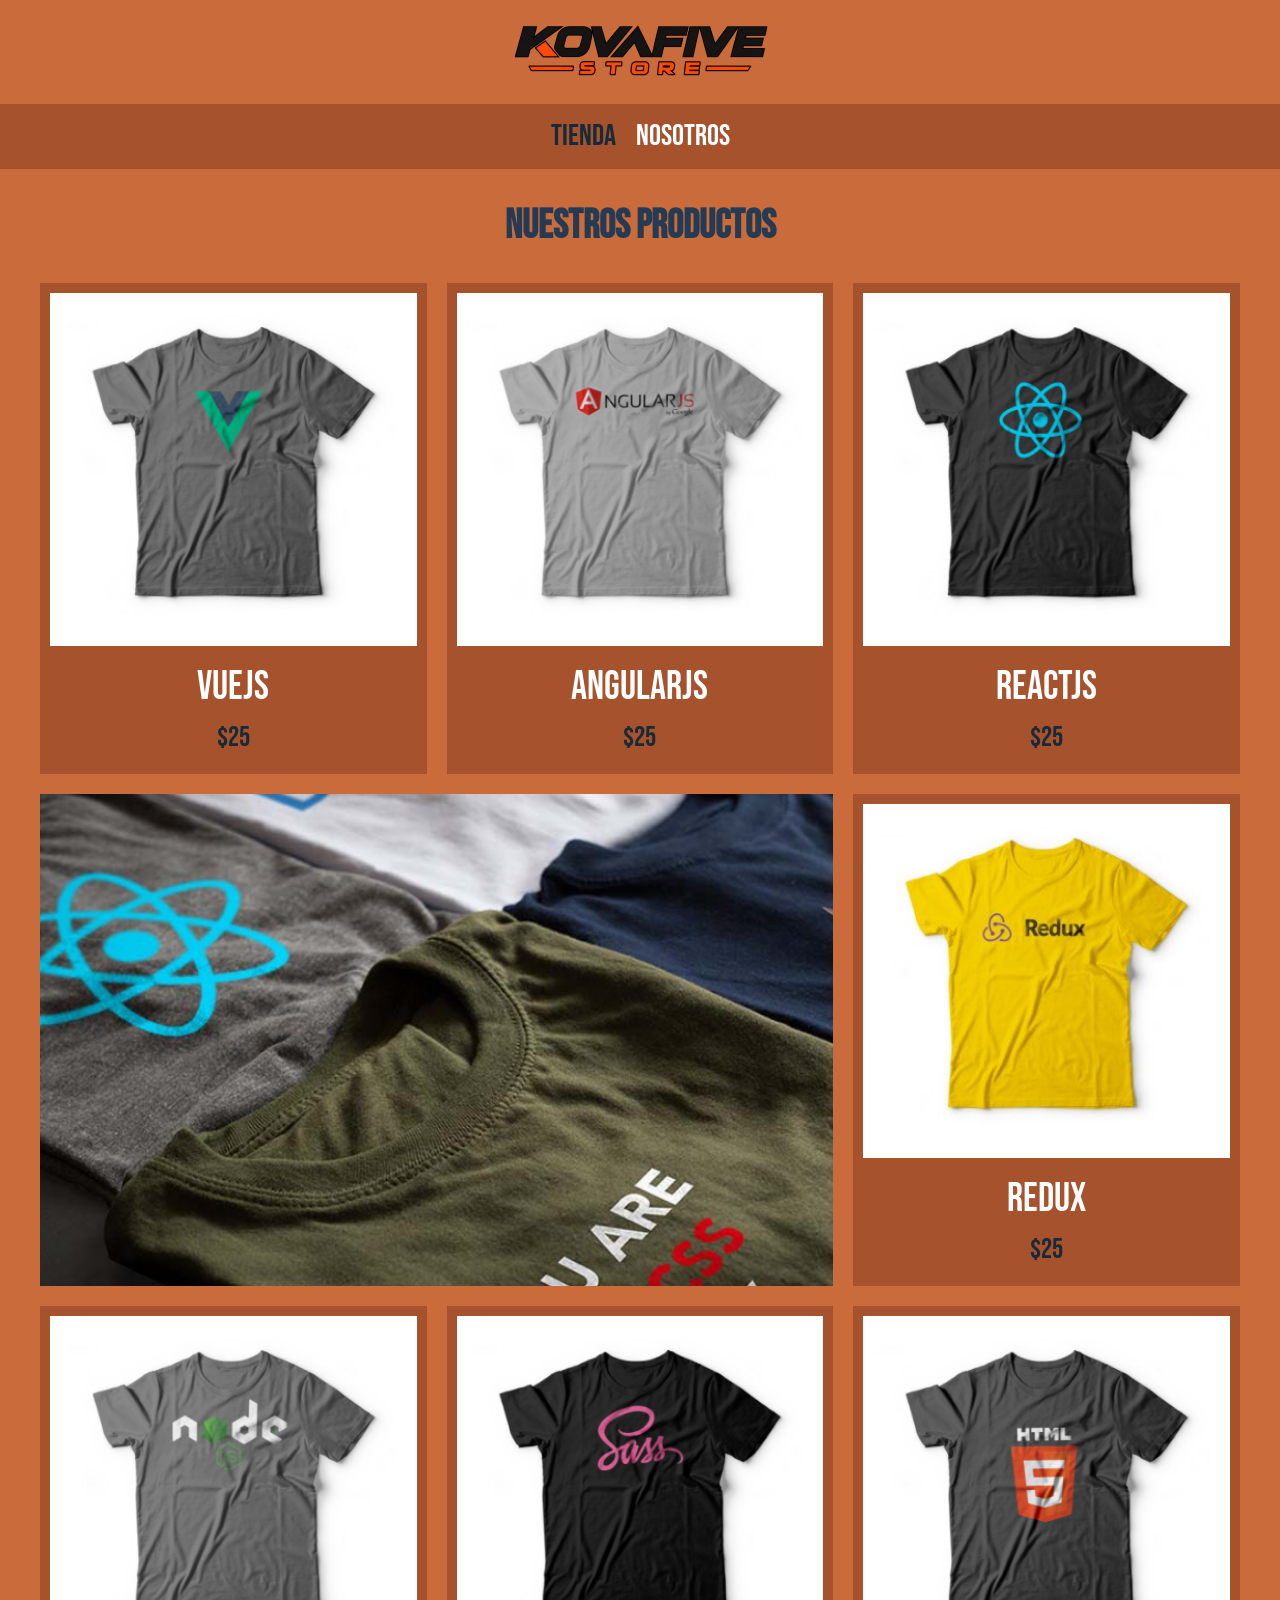
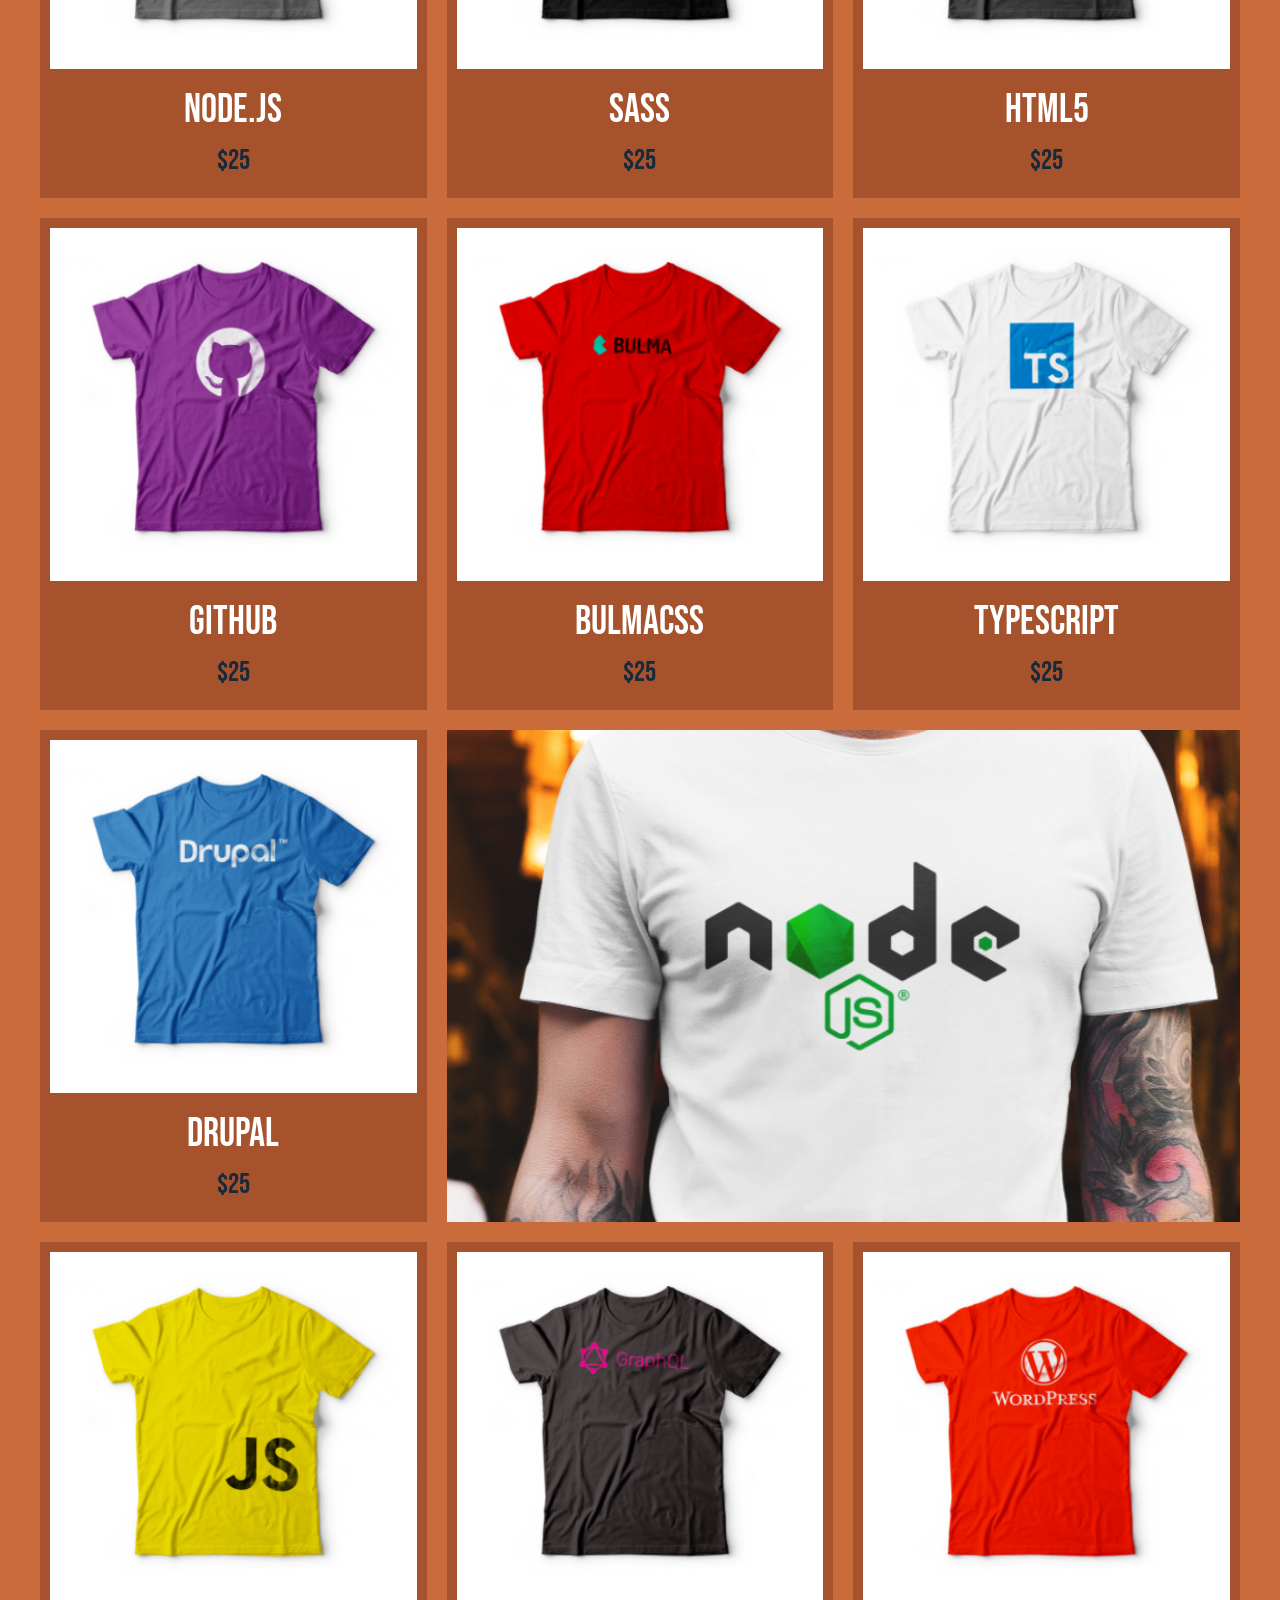
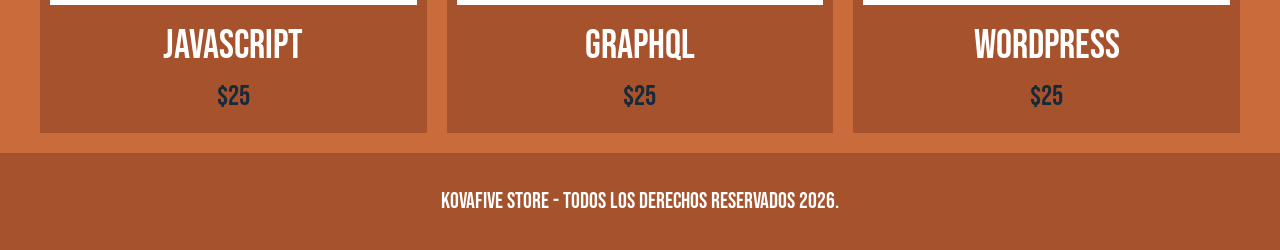
<file: index.html>
<!DOCTYPE html>
<html lang="es">
<head>
    <meta charset="UTF-8">
    <meta name="viewport" content="width=device-width, initial-scale=1.0">
    <title>KovaFive Store</title>
    <link rel="stylesheet" href="css/normalize.css">
    
    <!-- fuente -->
    <link rel="preconnect" href="https://fonts.googleapis.com">
    <link rel="preconnect" href="https://fonts.gstatic.com" crossorigin>
    <link href="https://fonts.googleapis.com/css2?family=Bebas+Neue&display=swap" rel="stylesheet">
    
    <link rel="stylesheet" href="css/style.css">

</head>
<body>
    <header class="header">
        <a href="index.html">
            <img class="header_logo" src="img/logo.png" alt="Logotipo">
        </a>
    </header>

    <nav class="navegacion">
        <a class="navegacion__enlace navegacion__enlace--activo" href="index.html">Tienda</a>
        <a class="navegacion__enlace" href="nosotros.html">Nosotros</a>
    </nav>

    <main class="contenedor">
        <h1>Nuestros Productos</h1>

        <div class="grid">
            <div class="producto">
                <a href="producto.html">
                    <img class="producto__imagen" src="img/1.jpg" alt="imagen camisa">
                    <div class="producto__informacion">
                        <p class="producto__nombre">VueJS</p>
                        <p class="producto__precio">$25</p>
                    </div>
                </a>
            </div> <!-- .producto -->
            <div class="producto">
                <a href="producto.html">
                    <img class="producto__imagen" src="img/2.jpg" alt="imagen camisa">
                    <div class="producto__informacion">
                        <p class="producto__nombre">AngularJS</p>
                        <p class="producto__precio">$25</p>
                    </div>
                </a>
            </div> <!-- .producto -->
            <div class="producto">
                <a href="producto.html">
                    <img class="producto__imagen" src="img/3.jpg" alt="imagen camisa">
                    <div class="producto__informacion">
                        <p class="producto__nombre">ReactJS</p>
                        <p class="producto__precio">$25</p>
                    </div>
                </a>
            </div> <!-- .producto -->
            <div class="producto">
                <a href="producto.html">
                    <img class="producto__imagen" src="img/4.jpg" alt="imagen camisa">
                    <div class="producto__informacion">
                        <p class="producto__nombre">Redux</p>
                        <p class="producto__precio">$25</p>
                    </div>
                </a>
            </div> <!-- .producto -->
            <div class="producto">
                <a href="producto.html">
                    <img class="producto__imagen" src="img/5.jpg" alt="imagen camisa">
                    <div class="producto__informacion">
                        <p class="producto__nombre">Node.js</p>
                        <p class="producto__precio">$25</p>
                    </div>
                </a>
            </div> <!-- .producto -->
            <div class="producto">
                <a href="producto.html">
                    <img class="producto__imagen" src="img/6.jpg" alt="imagen camisa">
                    <div class="producto__informacion">
                        <p class="producto__nombre">SASS</p>
                        <p class="producto__precio">$25</p>
                    </div>
                </a>
            </div> <!-- .producto -->
            <div class="producto">
                <a href="producto.html">
                    <img class="producto__imagen" src="img/7.jpg" alt="imagen camisa">
                    <div class="producto__informacion">
                        <p class="producto__nombre">HTML5</p>
                        <p class="producto__precio">$25</p>
                    </div>
                </a>
            </div> <!-- .producto -->
            <div class="producto">
                <a href="producto.html">
                    <img class="producto__imagen" src="img/8.jpg" alt="imagen camisa">
                    <div class="producto__informacion">
                        <p class="producto__nombre">Github</p>
                        <p class="producto__precio">$25</p>
                    </div>
                </a>
            </div> <!-- .producto -->
            <div class="producto">
                <a href="producto.html">
                    <img class="producto__imagen" src="img/9.jpg" alt="imagen camisa">
                    <div class="producto__informacion">
                        <p class="producto__nombre">BulmaCSS</p>
                        <p class="producto__precio">$25</p>
                    </div>
                </a>
            </div> <!-- .producto -->
            <div class="producto">
                <a href="producto.html">
                    <img class="producto__imagen" src="img/10.jpg" alt="imagen camisa">
                    <div class="producto__informacion">
                        <p class="producto__nombre">TypeScript</p>
                        <p class="producto__precio">$25</p>
                    </div>
                </a>
            </div> <!-- .producto -->
            <div class="producto">
                <a href="producto.html">
                    <img class="producto__imagen" src="img/11.jpg" alt="imagen camisa">
                    <div class="producto__informacion">
                        <p class="producto__nombre">Drupal</p>
                        <p class="producto__precio">$25</p>
                    </div>
                </a>
            </div> <!-- .producto -->
            <div class="producto">
                <a href="producto.html">
                    <img class="producto__imagen" src="img/12.jpg" alt="imagen camisa">
                    <div class="producto__informacion">
                        <p class="producto__nombre">JavaScript</p>
                        <p class="producto__precio">$25</p>
                    </div>
                </a>
            </div> <!-- .producto -->
            <div class="producto">
                <a href="producto.html">
                    <img class="producto__imagen" src="img/13.jpg" alt="imagen camisa">
                    <div class="producto__informacion">
                        <p class="producto__nombre">GraphQL</p>
                        <p class="producto__precio">$25</p>
                    </div>
                </a>
            </div> <!-- .producto -->
            <div class="producto">
                <a href="producto.html">
                    <img class="producto__imagen" src="img/14.jpg" alt="imagen camisa">
                    <div class="producto__informacion">
                        <p class="producto__nombre">WordPress</p>
                        <p class="producto__precio">$25</p>
                    </div>
                </a>
            </div> <!-- .producto -->

            <div class="grafico grafico--camisas"></div>
            <div class="grafico grafico--node"></div>
        </div>
    </main>
    
    <footer class="footer">
        <p class="footer__texto">KovaFive Store - Todos los derechos Reservados 2026.</p>
    </footer>

</body>
</html>
</file>
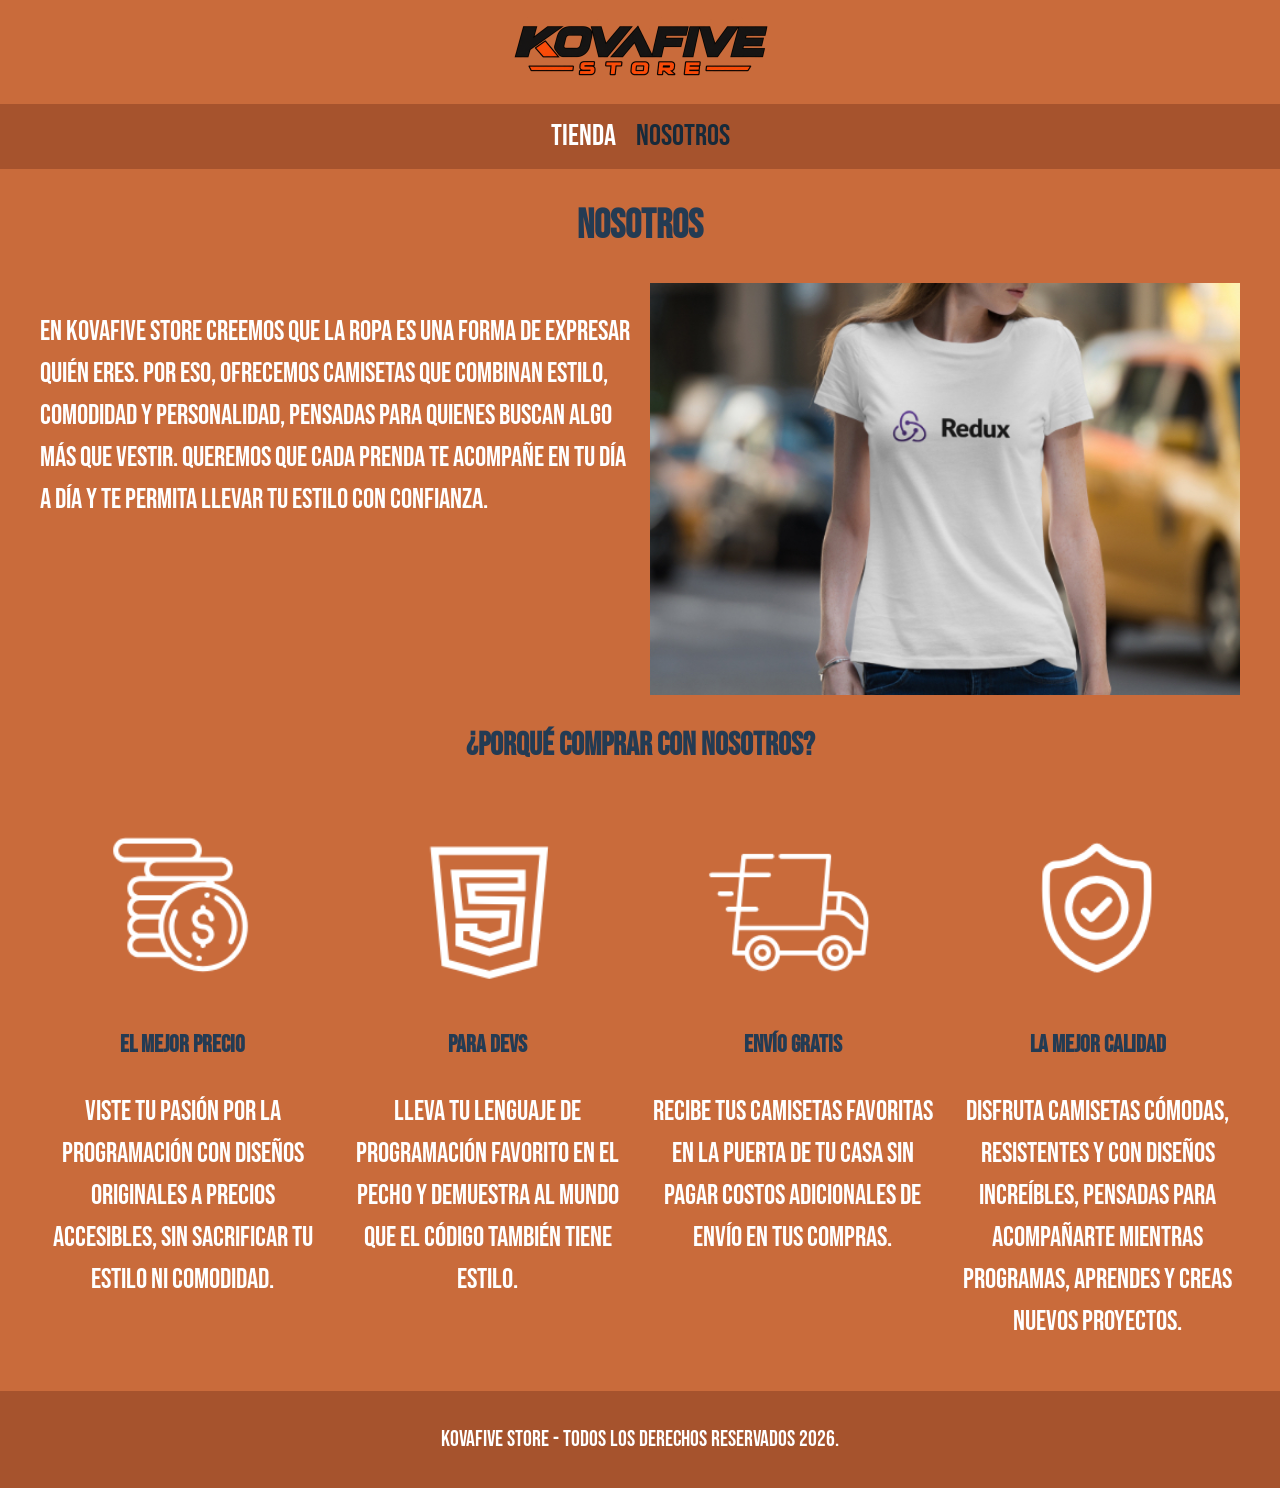
<file: nosotros.html>
<!DOCTYPE html>
<html lang="es">
<head>
    <meta charset="UTF-8">
    <meta name="viewport" content="width=device-width, initial-scale=1.0">
    <title>KovaFive Store</title>
    <link rel="stylesheet" href="css/normalize.css">
    
    <!-- fuente -->
    <link rel="preconnect" href="https://fonts.googleapis.com">
    <link rel="preconnect" href="https://fonts.gstatic.com" crossorigin>
    <link href="https://fonts.googleapis.com/css2?family=Bebas+Neue&display=swap" rel="stylesheet">
    
    <link rel="stylesheet" href="css/style.css">

</head>
<body>
    <header class="header">
        <a href="index.html">
            <img class="header_logo" src="img/logo.png" alt="Logotipo">
        </a>
    </header>

    <nav class="navegacion">
        <a class="navegacion__enlace" href="index.html">Tienda</a>
        <a class="navegacion__enlace navegacion__enlace--activo" href="nosotros.html">Nosotros</a>
    </nav>

    <main class="contenedor">
        <h1>Nosotros</h1>

        <div class="nosotros">
            <div class="nosotros__contenido">
                <p>En KovaFive Store creemos que la ropa es una forma de expresar quién eres. Por eso, ofrecemos camisetas que combinan estilo, comodidad y personalidad, pensadas para quienes buscan algo más que vestir. Queremos que cada prenda te acompañe en tu día a día y te permita llevar tu estilo con confianza.</p>
               </div>
            <img class="nosotros__imagen" src="img/nosotros.jpg" alt="imagen nosotros">
        </div>

    </main>
        <section class="contenedor comprar">
            <h2 class="comprar__titulo">¿Porqué comprar con nosotros?</h2>
           
                <div class="bloques">
                    <div class="bloque">
                        <img class="bloque__imagen" src="img/icono_1.png" alt="porque comprar">
                        <h3 class="bloque__titulo">El mejor precio</h3>
                        <p>Viste tu pasión por la programación con diseños originales a precios accesibles, sin sacrificar tu estilo ni comodidad.</p>
                    </div> <!-- .bloque -->

                    <div class="bloque">
                        <img class="bloque__imagen" src="img/icono_2.png" alt="porque comprar">
                        <h3 class="bloque__titulo">Para Devs</h3>
                        <p>Lleva tu lenguaje de programación favorito en el pecho y demuestra al mundo que el código también tiene estilo.</p>
                    </div> <!-- .bloque -->

                    <div class="bloque">
                        <img class="bloque__imagen" src="img/icono_3.png" alt="porque comprar">
                        <h3 class="bloque__titulo">Envío Gratis</h3>
                        <p>Recibe tus camisetas favoritas en la puerta de tu casa sin pagar costos adicionales de envío en tus compras.</p>
                    </div> <!-- .bloque -->

                    <div class="bloque">
                        <img class="bloque__imagen" src="img/icono_4.png" alt="porque comprar">
                        <h3 class="bloque__titulo">La mejor calidad</h3>
                        <p>Disfruta camisetas cómodas, resistentes y con diseños increíbles, pensadas para acompañarte mientras programas, aprendes y creas nuevos proyectos.</p>
                    </div> <!-- .bloque -->

                </div> <!-- .bloques -->
        </section>
    <footer class="footer">
        <p class="footer__texto">KovaFive Store - Todos los derechos Reservados 2026.</p>
    </footer>

</body>
</html>
</file>
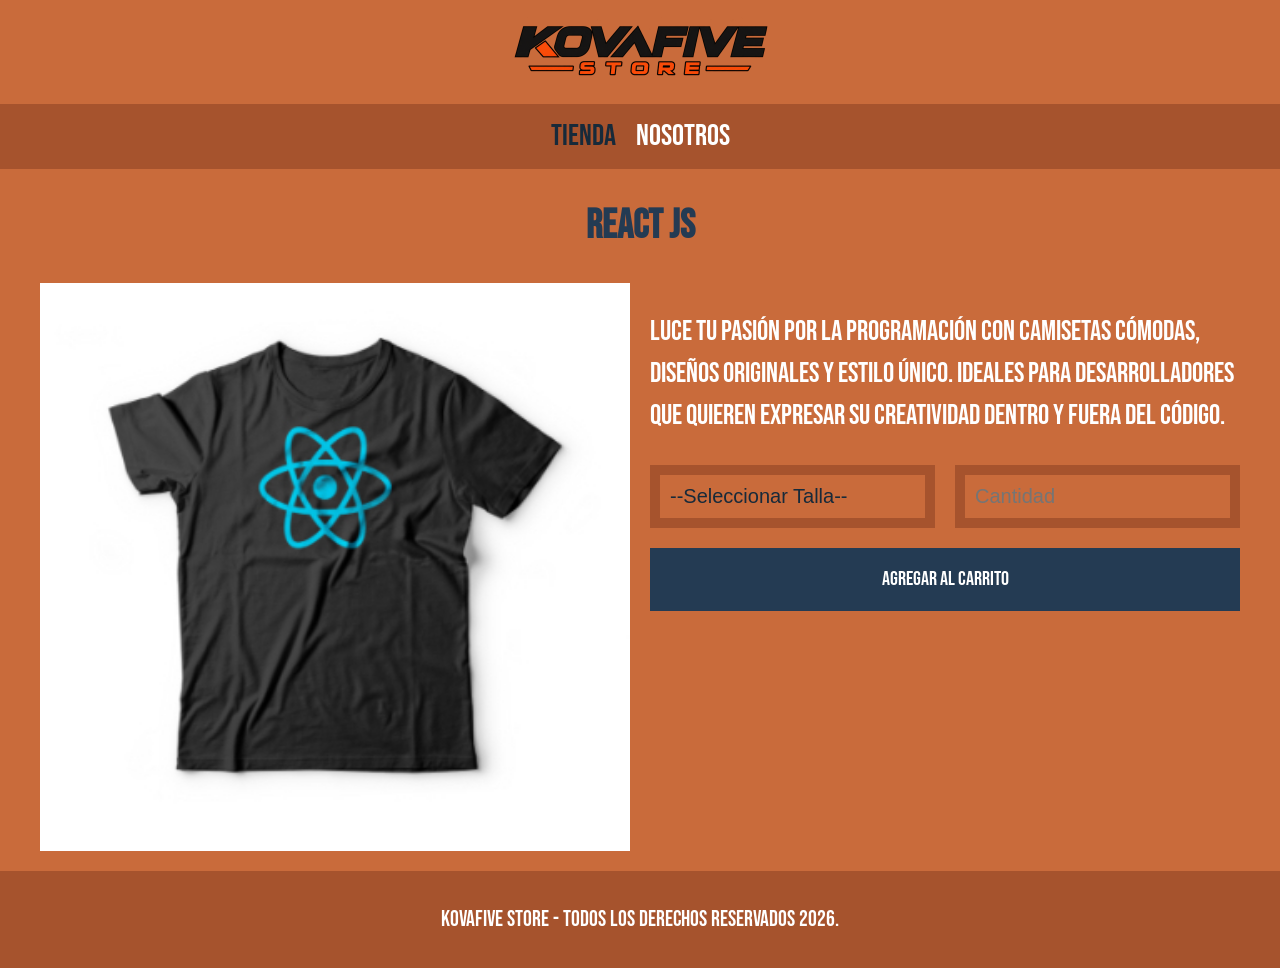
<file: producto.html>
<!DOCTYPE html>
<html lang="es">
<head>
    <meta charset="UTF-8">
    <meta name="viewport" content="width=device-width, initial-scale=1.0">
    <title>KovaFive Store</title>
    <link rel="stylesheet" href="css/normalize.css">
    
    <!-- fuente -->
    <link rel="preconnect" href="https://fonts.googleapis.com">
    <link rel="preconnect" href="https://fonts.gstatic.com" crossorigin>
    <link href="https://fonts.googleapis.com/css2?family=Bebas+Neue&display=swap" rel="stylesheet">
    
    <link rel="stylesheet" href="css/style.css">

</head>
<body>
    <header class="header">
        <a href="index.html">
            <img class="header_logo" src="img/logo.png" alt="Logotipo">
        </a>
    </header>

    <nav class="navegacion">
        <a class="navegacion__enlace navegacion__enlace--activo" href="index.html">Tienda</a>
        <a class="navegacion__enlace" href="nosotros.html">Nosotros</a>
    </nav>

    <main class="contenedor">
        <h1>React JS</h1>

        <div class="camisa">
            <img class="camisa__imagen" src="img/3.jpg" alt="Imagen del producto">

            <div class="camisa__contenido">
                <p>Luce tu pasión por la programación con camisetas cómodas, diseños originales y estilo único. Ideales para desarrolladores que quieren expresar su creatividad dentro y fuera del código.</p>
            
                <form class="formulario">
                    <select class="formulario__campo">
                        <option disabled selected>--Seleccionar Talla--</option>
                        <option>Chica</option>
                        <option>Mediana</option>
                        <option>Grande</option>
                    </select>
                    <input class="formulario__campo" type="number" placeholder="Cantidad" min="1">
                    <input class="formulario__submit" type="submit" value="Agregar al carrito">
                </form>
            </div>
        </div>
    </main>
    
    <footer class="footer">
        <p class="footer__texto">KovaFive Store - Todos los derechos Reservados 2026.</p>
    </footer>

</body>
</html>
</file>
<file: css/style.css>
:root {
    --primario: #C96B3B;
    --primario-oscuro: #A6532D;
    --secundario: #243B53;
    --secundario-oscuro: #172A3A;
    --blanco: #FFF;
    --negro: #171717;

    --fuentePrincipal: "Bebas Neue", sans-serif;
}

html {
    box-sizing: border-box;
    font-size: 62.5%;
}

*, *:before, *:after {
    box-sizing: inherit;
}

/* globales */
body {
    background-color: var(--primario);
    font-size: 1.6rem;
    line-height: 1.5; /* interlineado */
}
p{
    font-size: 2.8rem;
    font-family: "Bebas Neue", sans-serif;
    color: var(--blanco);
}
a{
    text-decoration: none;
}
img {
    width: 100%;
}
.contenedor {
    max-width: 120rem;
    margin: 0 auto;
}
h1, h2, h3{
    text-align: center;
    color: var(--secundario);
    font-family: var(--fuentePrincipal);
}
h1 {
    font-size: 4rem;
}
h2 {
    font-size: 3.2rem;
}
h3 {
    font-size: 2.4rem;
}

/* header */
.header {
    display: flex;
    justify-content: center;
}
.header__logo {
    margin: 3rem 0;
}
/* footer */
.footer {
    background-color: var(--primario-oscuro);
    padding: 1rem 0;
    margin-top: 2rem;
}
.footer__texto {
    font-family: var(--fuentePrincipal);
    text-align: center;
    font-size: 2.2rem;
}
/* navegacion */
.navegacion {
    background-color:var(--primario-oscuro);
    padding: 1rem 0; /* para hacer la barra mas alta */
    display: flex;
    justify-content: center;
    gap: 2rem;/* separar palabras */
}
.navegacion__enlace {
    font-family: var(--fuentePrincipal);
    color: var(--blanco);
    font-size: 3rem;
}
.navegacion__enlace--activo,
.navegacion__enlace:hover {
    color: var(--secundario-oscuro);
}
/* grid */
.grid {
    display: grid;
    grid-template-columns: repeat(2, 1fr);
    gap: 2rem;
}
@media (min-width: 768px) {
    .grid {
        grid-template-columns: repeat(3, 1fr);
    }
}

/* productos */
.producto {
    background-color: var(--primario-oscuro);
    padding: 1rem;
}
.producto__nombre {
    font-size: 4rem;
}
.producto__precio {
    font-size: 2.8rem;
    color: var(--secundario-oscuro);
}
.producto__nombre,
.producto__precio {
    font-family: var(--fuentePrincipal);
    margin: 1rem 0;
    text-align: center;
    line-height: 1.2;
}
/* graficos */
.grafico {
    min-height: 30rem;
    background-repeat: no-repeat;
    background-size: cover;
    grid-column: 1 / 3;
}
.grafico--camisas {
    grid-row: 2 / 3;
    background-image: url(../img/grafico1.jpg);
}
.grafico--node {
    background-image: url(../img/grafico2.jpg);
    grid-row: 8 / 9;
}
@media (min-width: 768px) {
    .grafico--node {
    grid-row: 5 / 6;
    grid-column: 2 / 4;
}
}
/* nosotros */
.nosotros {
    display: grid;
    grid-template-rows: repeat(2 , auto);
}
@media (min-width: 768px) {
        .nosotros {
        grid-template-columns: repeat(2, 1fr);
        column-gap: 2rem;
    }
}
.nosotros__imagen {
    grid-row: 1 / 2;
}
@media (min-width: 768px) {
    .nosotros__imagen {
        grid-column: 2 /3;
    }
}
/* bloques */
.bloques {
    display: grid;
    grid-template-columns: repeat(2, 1fr);
    gap: 2rem;
}
@media (min-width: 768px) {
    .bloques {
        grid-template-columns: repeat(4, 1fr);
    }
}

.bloque {
    text-align: center;
}
.bloque__titulo {
    margin: 0;
}
/* página del producto */
@media (min-width: 768px) {
    .camisa {
        display: grid;
        grid-template-columns: repeat(2, minmax(0, 1fr));
        column-gap: 2rem;
    }
}

.formulario {
    display: grid;
    grid-template-columns: minmax(0, 1fr);
    gap: 2rem;
    width: 100%;
}

.formulario__campo {
    width: 100%;
    min-width: 0;

    border: 1rem solid var(--primario-oscuro);
    background-color: transparent;
    color: var(--secundario-oscuro);
    font-size: 2rem;
    font-family: Arial, Helvetica, sans-serif;
    padding: 1rem;
    appearance: none;
}

.formulario__submit {
    background-color: var(--secundario);
    border: none;
    font-size: 2rem;
    font-family: var(--fuentePrincipal);
    padding: 2rem;
    color: var(--blanco);
    transition: background-color .3s ease;

    width: 100%;
    min-width: 0;
    grid-column: 1 / -1;
}

.formulario__submit:hover {
    cursor: pointer;
    background-color: var(--secundario-oscuro);
}

/* Pantallas grandes */
@media (min-width: 768px) {
    .formulario {
        grid-template-columns: repeat(2, minmax(0, 1fr));
    }
}
</file>
